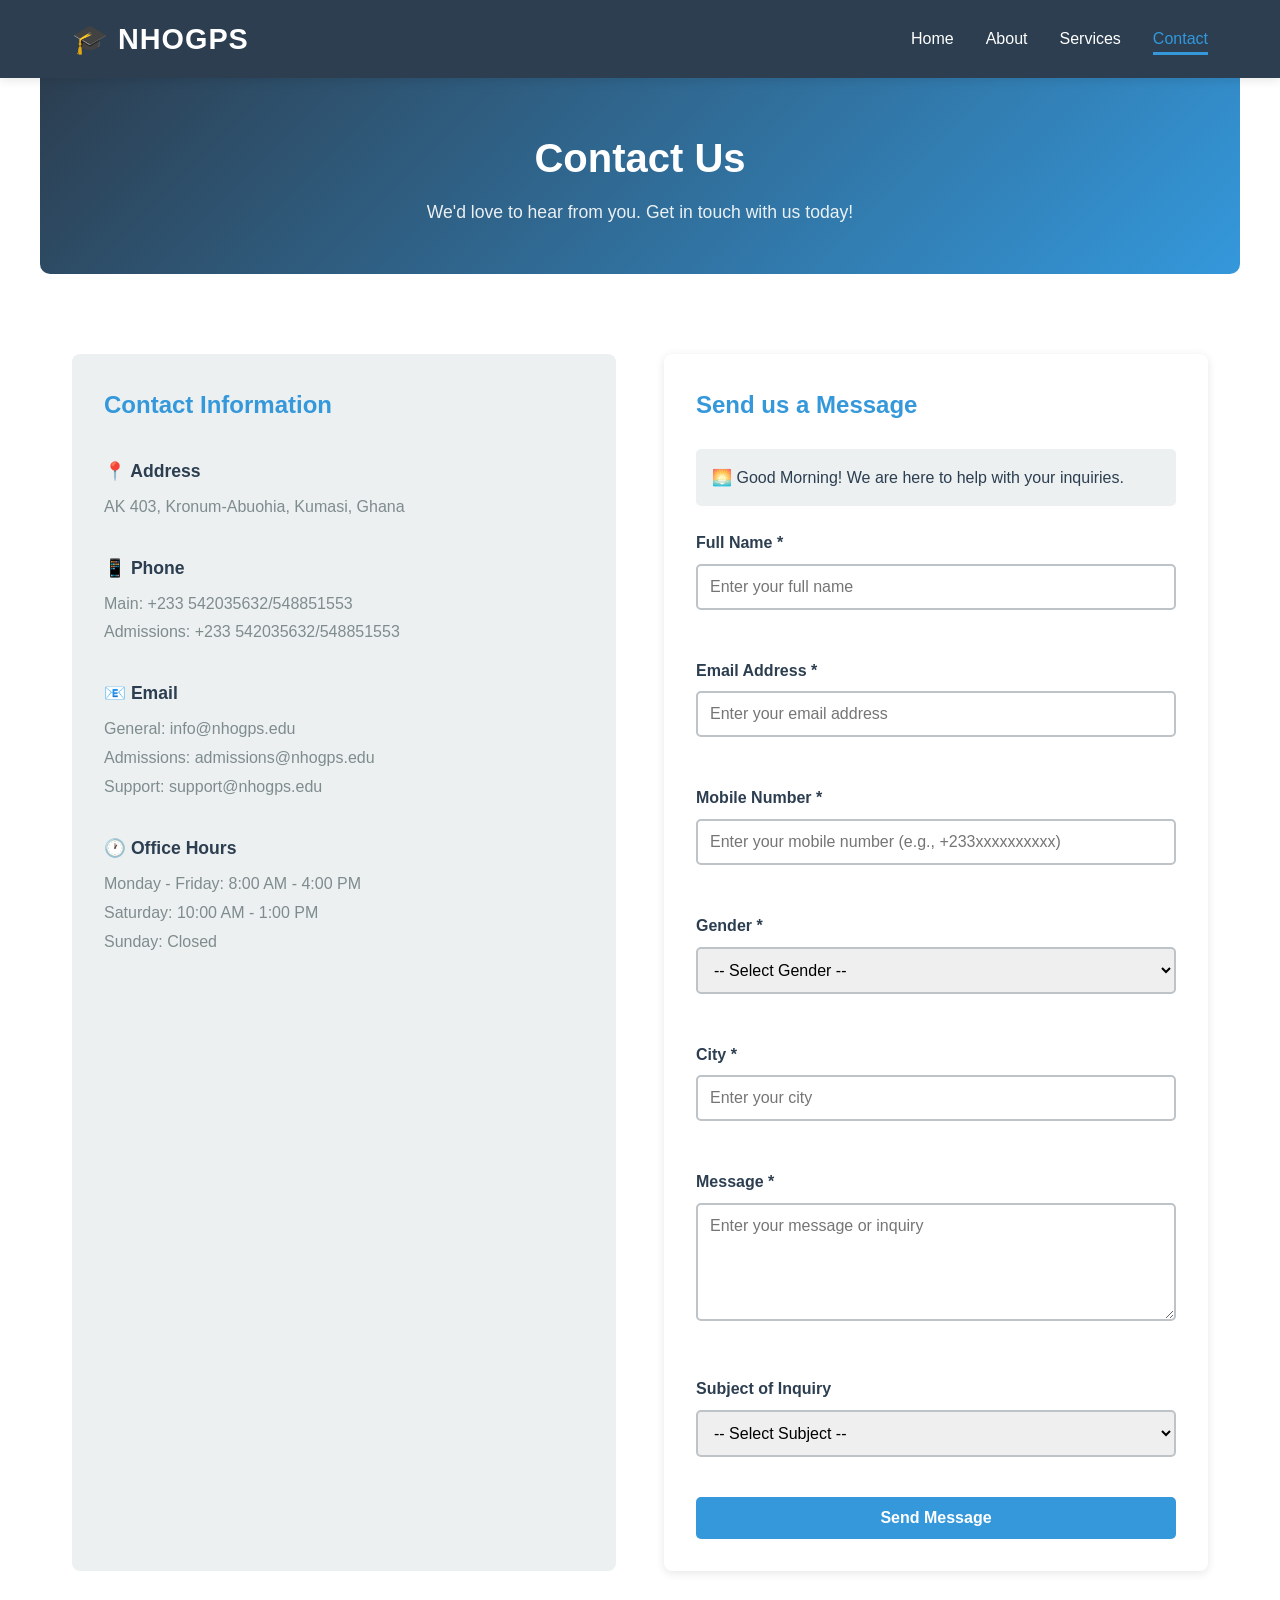
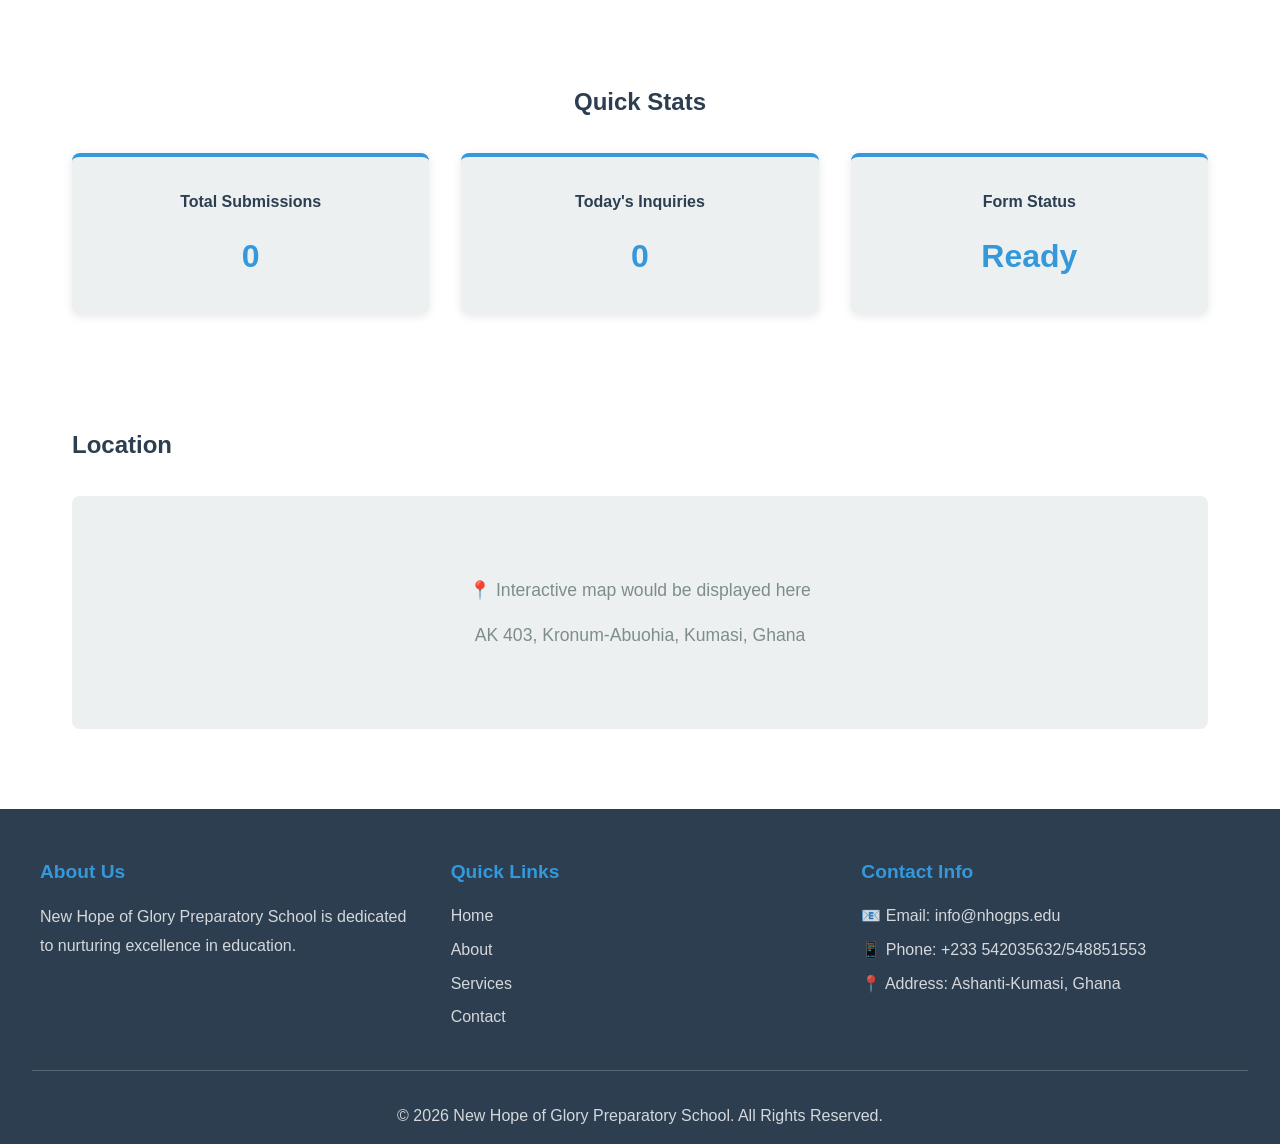
<file: contact.html>
<!DOCTYPE html>
<html lang="en">
<head>
    <meta charset="UTF-8">
    <meta name="viewport" content="width=device-width, initial-scale=1.0">
    <title>Contact - New Hope of Glory Preparatory School</title>
    <link rel="stylesheet" href="styles.css">
</head>
<body>
    <!-- Header Navigation -->
    <header class="header">
        <nav class="navbar">
            <div class="nav-container">
                <div class="logo">
                    <h1>🎓 NHOGPS</h1>
                </div>
                <ul class="nav-menu" id="navMenu">
                    <li class="nav-item">
                        <a href="index.html" class="nav-link">Home</a>
                    </li>
                    <li class="nav-item">
                        <a href="about.html" class="nav-link">About</a>
                    </li>
                    <li class="nav-item">
                        <a href="services.html" class="nav-link">Services</a>
                    </li>
                    <li class="nav-item">
                        <a href="contact.html" class="nav-link active">Contact</a>
                    </li>
                </ul>
                <div class="hamburger" id="hamburger">
                    <span></span>
                    <span></span>
                    <span></span>
                </div>
            </div>
        </nav>
    </header>

    <!-- Main Content -->
    <main>
        <!-- Page Header -->
        <section class="page-header">
            <h2>Contact Us</h2>
            <p>We'd love to hear from you. Get in touch with us today!</p>
        </section>

        <!-- Contact Information & Form -->
        <section class="contact-section">
            <div class="contact-container">
                <!-- Contact Info -->
                <article class="contact-info">
                    <h3>Contact Information</h3>
                    <div class="info-item">
                        <h4>📍 Address</h4>
                        <p>AK 403, Kronum-Abuohia, Kumasi, Ghana</p>
                    </div>
                    <div class="info-item">
                        <h4>📱 Phone</h4>
                        <p>Main: +233 542035632/548851553 <br>
                        Admissions: +233 542035632/548851553 </p>
                    </div>
                    <div class="info-item">
                        <h4>📧 Email</h4>
                        <p>General: info@nhogps.edu<br>
                        Admissions: admissions@nhogps.edu<br>
                        Support: support@nhogps.edu</p>
                    </div>
                    <div class="info-item">
                        <h4>🕐 Office Hours</h4>
                        <p>Monday - Friday: 8:00 AM - 4:00 PM<br>
                        Saturday: 10:00 AM - 1:00 PM<br>
                        Sunday: Closed</p>
                    </div>
                </article>

                <!-- Contact Form -->
                <article class="contact-form-container">
                    <h3>Send us a Message</h3>
                    <p id="greetingMessage" class="greeting-message"></p>
                    
                    <form id="contactForm" class="contact-form" novalidate>
                        <!-- Name Field -->
                        <div class="form-group">
                            <label for="name">Full Name *</label>
                            <input 
                                type="text" 
                                id="name" 
                                name="name" 
                                placeholder="Enter your full name"
                                required
                            >
                            <span class="error-message" id="nameError"></span>
                        </div>

                        <!-- Email Field -->
                        <div class="form-group">
                            <label for="email">Email Address *</label>
                            <input 
                                type="email" 
                                id="email" 
                                name="email" 
                                placeholder="Enter your email address"
                                required
                            >
                            <span class="error-message" id="emailError"></span>
                        </div>

                        <!-- Mobile Number Field -->
                        <div class="form-group">
                            <label for="mobile">Mobile Number *</label>
                            <input 
                                type="tel" 
                                id="mobile" 
                                name="mobile" 
                                placeholder="Enter your mobile number (e.g., +233xxxxxxxxxx)"
                                required
                            >
                            <span class="error-message" id="mobileError"></span>
                        </div>

                        <!-- Gender Field -->
                        <div class="form-group">
                            <label for="gender">Gender *</label>
                            <select id="gender" name="gender" required>
                                <option value="">-- Select Gender --</option>
                                <option value="Male">Male</option>
                                <option value="Female">Female</option>
                                <option value="Other">Other</option>
                                <option value="Prefer not to say">Prefer not to say</option>
                            </select>
                            <span class="error-message" id="genderError"></span>
                        </div>

                        <!-- City Field -->
                        <div class="form-group">
                            <label for="city">City *</label>
                            <input 
                                type="text" 
                                id="city" 
                                name="city" 
                                placeholder="Enter your city"
                                required
                            >
                            <span class="error-message" id="cityError"></span>
                        </div>

                        <!-- Message Field -->
                        <div class="form-group">
                            <label for="message">Message *</label>
                            <textarea 
                                id="message" 
                                name="message" 
                                rows="5" 
                                placeholder="Enter your message or inquiry"
                                required
                            ></textarea>
                            <span class="error-message" id="messageError"></span>
                        </div>

                        <!-- Subject Inquiry (Interactive Feature) -->
                        <div class="form-group">
                            <label for="subject">Subject of Inquiry</label>
                            <select id="subject" name="subject">
                                <option value="">-- Select Subject --</option>
                                <option value="Admissions">School Admissions</option>
                                <option value="Programs">Academic Programs</option>
                                <option value="Fees">Tuition & Fees</option>
                                <option value="Facilities">Facilities Tour</option>
                                <option value="Events">Events & Activities</option>
                                <option value="General">General Inquiry</option>
                                <option value="Complaint">Complaint/Feedback</option>
                            </select>
                        </div>

                        <!-- Submit Button -->
                        <button type="submit" class="submit-btn">Send Message</button>
                    </form>

                    <!-- Success Message -->
                    <div id="successMessage" class="success-message" style="display: none;">
                        <h4>✓ Message Sent Successfully!</h4>
                        <p id="successText"></p>
                    </div>
                </article>
            </div>
        </section>

        <!-- Recent Submissions List (Interactive Feature) -->
        <section class="submissions-list">
            <h3>Quick Stats</h3>
            <article class="stats-cards">
                <div class="stat-card">
                    <h4>Total Submissions</h4>
                    <p id="totalSubmissions">0</p>
                </div>
                <div class="stat-card">
                    <h4>Today's Inquiries</h4>
                    <p id="todaySubmissions">0</p>
                </div>
                <div class="stat-card">
                    <h4>Form Status</h4>
                    <p id="formStatus">Ready</p>
                </div>
            </article>
        </section>

        <!-- Map Placeholder -->
        <section class="map-section">
            <h3>Location</h3>
            <div class="map-placeholder">
                <p>📍 Interactive map would be displayed here</p>
                <p>AK 403, Kronum-Abuohia, Kumasi, Ghana</p>
            </div>
        </section>
    </main>

    <!-- Footer -->
    <footer class="footer">
        <div class="footer-content">
            <article class="footer-section">
                <h4>About Us</h4>
                <p>New Hope of Glory Preparatory School is dedicated to nurturing excellence in education.</p>
            </article>
            <article class="footer-section">
                <h4>Quick Links</h4>
                <ul>
                    <li><a href="index.html">Home</a></li>
                    <li><a href="about.html">About</a></li>
                    <li><a href="services.html">Services</a></li>
                    <li><a href="contact.html">Contact</a></li>
                </ul>
            </article>
            <article class="footer-section">
                <h4>Contact Info</h4>
                <ul>
                    <li>📧 Email: info@nhogps.edu</li>
                    <li>📱 Phone: +233 542035632/548851553 </li>
                    <li>📍 Address: Ashanti-Kumasi, Ghana</li>
                </ul>
            </article>
        </div>
        <div class="footer-bottom">
            <p>&copy; 2026 New Hope of Glory Preparatory School. All Rights Reserved.</p>
        </div>
    </footer>

    <script src="script.js"></script>
</body>
</html>
</file>
<file: styles.css>
/* ========================================
   GENERAL STYLES & VARIABLES
   ======================================== */

:root {
    --primary-color: #2c3e50;
    --secondary-color: #3498db;
    --accent-color: #e74c3c;
    --success-color: #27ae60;
    --warning-color: #f39c12;
    --light-bg: #ecf0f1;
    --text-color: #2c3e50;
    --text-light: #7f8c8d;
    --border-color: #bdc3c7;
    --shadow: 0 2px 10px rgba(0, 0, 0, 0.1);
    --transition: all 0.3s ease;
}

* {
    margin: 0;
    padding: 0;
    box-sizing: border-box;
}

html {
    scroll-behavior: smooth;
}

body {
    font-family: 'Segoe UI', Tahoma, Geneva, Verdana, sans-serif;
    line-height: 1.6;
    color: var(--text-color);
    background-color: #ffffff;
}

/* ========================================
   HEADER & NAVIGATION
   ======================================== */

.header {
    position: sticky;
    top: 0;
    z-index: 100;
    background-color: var(--primary-color);
    box-shadow: var(--shadow);
}

.navbar {
    padding: 0;
}

.nav-container {
    max-width: 1200px;
    margin: 0 auto;
    display: flex;
    justify-content: space-between;
    align-items: center;
    padding: 1rem 2rem;
}

.logo h1 {
    color: white;
    font-size: 1.8rem;
    font-weight: bold;
    letter-spacing: 1px;
}

.nav-menu {
    display: flex;
    list-style: none;
    gap: 2rem;
    flex-wrap: wrap;
}

.nav-item {
    position: relative;
}

.nav-link {
    color: white;
    text-decoration: none;
    font-weight: 500;
    transition: var(--transition);
    position: relative;
    padding-bottom: 0.5rem;
}

.nav-link:hover,
.nav-link.active {
    color: var(--secondary-color);
}

.nav-link.active::after {
    content: '';
    position: absolute;
    bottom: 0;
    left: 0;
    right: 0;
    height: 3px;
    background-color: var(--secondary-color);
}

.hamburger {
    display: none;
    flex-direction: column;
    cursor: pointer;
}

.hamburger span {
    width: 25px;
    height: 3px;
    background-color: white;
    margin: 5px 0;
    transition: var(--transition);
}

/* ========================================
   HERO SECTION
   ======================================== */

.hero {
    display: grid;
    grid-template-columns: 1fr 1fr;
    align-items: center;
    gap: 3rem;
    max-width: 1200px;
    margin: 0 auto;
    padding: 4rem 2rem;
    background: linear-gradient(135deg, var(--primary-color) 0%, var(--secondary-color) 100%);
    color: white;
    min-height: 500px;
}

.hero-content h2 {
    font-size: 2.5rem;
    margin-bottom: 1rem;
    font-weight: bold;
}

.hero-content p {
    font-size: 1.2rem;
    margin-bottom: 2rem;
    opacity: 0.95;
}

.hero-image {
    width: 100%;
    max-height: 400px;
    object-fit: cover;
    border-radius: 10px;
    box-shadow: 0 10px 30px rgba(0, 0, 0, 0.3);
}

/* ========================================
   BUTTONS & CTAs
   ======================================== */

.cta-button {
    display: inline-block;
    padding: 0.75rem 2rem;
    background-color: var(--secondary-color);
    color: white;
    text-decoration: none;
    border-radius: 5px;
    font-weight: 600;
    transition: var(--transition);
    border: 2px solid var(--secondary-color);
}

.cta-button:hover {
    background-color: transparent;
    color: var(--secondary-color);
    transform: translateY(-2px);
}

.cta-button.primary {
    background-color: var(--accent-color);
    border-color: var(--accent-color);
}

.cta-button.primary:hover {
    color: var(--accent-color);
}

/* ========================================
   FEATURES SECTION
   ======================================== */

.features {
    max-width: 1200px;
    margin: 3rem auto;
    padding: 2rem;
}

.features h2 {
    text-align: center;
    font-size: 2rem;
    margin-bottom: 3rem;
    color: var(--primary-color);
}

.feature-grid {
    display: grid;
    grid-template-columns: repeat(auto-fit, minmax(250px, 1fr));
    gap: 2rem;
}

.feature-card {
    background-color: var(--light-bg);
    padding: 2rem;
    border-radius: 8px;
    text-align: center;
    box-shadow: var(--shadow);
    transition: var(--transition);
}

.feature-card:hover {
    transform: translateY(-10px);
    box-shadow: 0 10px 25px rgba(0, 0, 0, 0.15);
}

.feature-card h3 {
    font-size: 1.5rem;
    color: var(--secondary-color);
    margin-bottom: 1rem;
}

.feature-card p {
    color: var(--text-light);
    line-height: 1.8;
}

/* ========================================
   STATS SECTION
   ======================================== */

.stats {
    background-color: var(--primary-color);
    color: white;
    padding: 3rem 2rem;
    text-align: center;
}

.stats h2 {
    font-size: 2rem;
    margin-bottom: 2rem;
}

.stats-grid {
    display: grid;
    grid-template-columns: repeat(auto-fit, minmax(200px, 1fr));
    gap: 2rem;
    max-width: 1200px;
    margin: 0 auto;
}

.stat-item h3 {
    font-size: 2.5rem;
    font-weight: bold;
    color: var(--secondary-color);
    margin-bottom: 0.5rem;
}

.stat-item p {
    font-size: 1.1rem;
}

/* ========================================
   CTA SECTION
   ======================================== */

.cta {
    background-color: var(--light-bg);
    padding: 3rem 2rem;
    text-align: center;
    max-width: 1200px;
    margin: 3rem auto;
    border-radius: 10px;
}

.cta h2 {
    font-size: 2rem;
    margin-bottom: 1rem;
    color: var(--primary-color);
}

.cta p {
    font-size: 1.1rem;
    color: var(--text-light);
    margin-bottom: 2rem;
}

/* ========================================
   FOOTER
   ======================================== */

.footer {
    background-color: var(--primary-color);
    color: white;
    padding: 3rem 2rem 1rem;
    margin-top: 3rem;
}

.footer-content {
    display: grid;
    grid-template-columns: repeat(auto-fit, minmax(250px, 1fr));
    gap: 2rem;
    max-width: 1200px;
    margin: 0 auto 2rem;
}

.footer-section h4 {
    font-size: 1.2rem;
    margin-bottom: 1rem;
    color: var(--secondary-color);
}

.footer-section p {
    line-height: 1.8;
    color: rgba(255, 255, 255, 0.8);
}

.footer-section ul {
    list-style: none;
}

.footer-section ul li {
    margin-bottom: 0.5rem;
    color: rgba(255, 255, 255, 0.8);
}

.footer-section ul li a {
    color: rgba(255, 255, 255, 0.8);
    text-decoration: none;
    transition: var(--transition);
}

.footer-section ul li a:hover {
    color: var(--secondary-color);
}

.footer-bottom {
    text-align: center;
    padding-top: 2rem;
    border-top: 1px solid rgba(255, 255, 255, 0.2);
    color: rgba(255, 255, 255, 0.8);
}

/* ========================================
   PAGE HEADER
   ======================================== */

.page-header {
    background: linear-gradient(135deg, var(--primary-color) 0%, var(--secondary-color) 100%);
    color: white;
    padding: 3rem 2rem;
    text-align: center;
    max-width: 1200px;
    margin: 0 auto;
    border-radius: 0 0 10px 10px;
}

.page-header h2 {
    font-size: 2.5rem;
    margin-bottom: 0.5rem;
}

.page-header p {
    font-size: 1.1rem;
    opacity: 0.9;
}

/* ========================================
   ABOUT PAGE SECTIONS
   ======================================== */

.mission-vision {
    max-width: 1200px;
    margin: 3rem auto;
    padding: 2rem;
}

.mission-vision-grid {
    display: grid;
    grid-template-columns: repeat(auto-fit, minmax(300px, 1fr));
    gap: 2rem;
}

.mission-card,
.vision-card {
    background-color: var(--light-bg);
    padding: 2rem;
    border-radius: 8px;
    border-left: 4px solid var(--secondary-color);
    box-shadow: var(--shadow);
}

.mission-card h3,
.vision-card h3 {
    color: var(--secondary-color);
    font-size: 1.5rem;
    margin-bottom: 1rem;
}

.values {
    max-width: 1200px;
    margin: 3rem auto;
    padding: 2rem;
}

.values h2 {
    text-align: center;
    font-size: 2rem;
    color: var(--primary-color);
    margin-bottom: 2rem;
}

.values-grid {
    display: grid;
    grid-template-columns: repeat(auto-fit, minmax(280px, 1fr));
    gap: 2rem;
}

.value-item {
    background-color: var(--light-bg);
    padding: 2rem;
    border-radius: 8px;
    box-shadow: var(--shadow);
    transition: var(--transition);
}

.value-item:hover {
    transform: translateY(-5px);
    box-shadow: 0 8px 20px rgba(0, 0, 0, 0.15);
}

.value-item h4 {
    color: var(--secondary-color);
    font-size: 1.3rem;
    margin-bottom: 1rem;
}

/* ========================================
   HISTORY SECTION
   ======================================== */

.history {
    max-width: 1200px;
    margin: 3rem auto;
    padding: 2rem;
    background-color: var(--light-bg);
    border-radius: 8px;
}

.history h2 {
    color: var(--primary-color);
    font-size: 2rem;
    margin-bottom: 2rem;
}

.history-content p {
    margin-bottom: 1.5rem;
    line-height: 1.9;
    color: var(--text-light);
}

/* ========================================
   LEADERSHIP SECTION
   ======================================== */

.leadership {
    max-width: 1200px;
    margin: 3rem auto;
    padding: 2rem;
}

.leadership h2 {
    text-align: center;
    font-size: 2rem;
    color: var(--primary-color);
    margin-bottom: 3rem;
}

.leadership-grid {
    display: grid;
    grid-template-columns: repeat(auto-fit, minmax(250px, 1fr));
    gap: 2rem;
}

.team-member {
    text-align: center;
    background-color: var(--light-bg);
    padding: 2rem;
    border-radius: 8px;
    box-shadow: var(--shadow);
    transition: var(--transition);
}

.team-member:hover {
    transform: translateY(-10px);
    box-shadow: 0 10px 25px rgba(0, 0, 0, 0.15);
}

.team-member img {
    width: 150px;
    height: 150px;
    border-radius: 50%;
    object-fit: cover;
    margin-bottom: 1rem;
    border: 3px solid var(--secondary-color);
}

.team-member h4 {
    font-size: 1.3rem;
    color: var(--primary-color);
    margin-bottom: 0.5rem;
}

.team-member .position {
    color: var(--secondary-color);
    font-weight: 600;
    margin-bottom: 1rem;
}

.team-member p {
    color: var(--text-light);
    font-size: 0.95rem;
}

/* ========================================
   ACHIEVEMENTS TABLE
   ======================================== */

.achievements {
    max-width: 1200px;
    margin: 3rem auto;
    padding: 2rem;
}

.achievements h2 {
    text-align: center;
    font-size: 2rem;
    color: var(--primary-color);
    margin-bottom: 2rem;
}

.table-container {
    overflow-x: auto;
    border-radius: 8px;
    box-shadow: var(--shadow);
}

.achievements-table,
.pricing-table {
    width: 100%;
    border-collapse: collapse;
    background-color: white;
}

.achievements-table thead,
.pricing-table thead {
    background-color: var(--primary-color);
    color: white;
}

.achievements-table th,
.pricing-table th {
    padding: 1.2rem;
    text-align: left;
    font-weight: 600;
}

.achievements-table td,
.pricing-table td {
    padding: 1rem 1.2rem;
    border-bottom: 1px solid var(--border-color);
}

.achievements-table tbody tr:hover,
.pricing-table tbody tr:hover {
    background-color: var(--light-bg);
}

/* ========================================
   SERVICES PAGE
   ======================================== */

.programs {
    max-width: 1200px;
    margin: 3rem auto;
    padding: 2rem;
}

.programs h2 {
    text-align: center;
    font-size: 2rem;
    color: var(--primary-color);
    margin-bottom: 3rem;
}

.programs-grid {
    display: grid;
    grid-template-columns: repeat(auto-fit, minmax(300px, 1fr));
    gap: 2rem;
}

.program-card {
    background-color: white;
    border-radius: 8px;
    overflow: hidden;
    box-shadow: var(--shadow);
    transition: var(--transition);
}

.program-card:hover {
    transform: translateY(-15px);
    box-shadow: 0 15px 30px rgba(0, 0, 0, 0.2);
}

.program-card h3 {
    padding: 1.5rem 1.5rem 0;
    color: var(--secondary-color);
    font-size: 1.3rem;
}

.program-card img {
    width: 100%;
    height: 200px;
    object-fit: cover;
}

.program-card p {
    padding: 0 1.5rem;
    color: var(--text-light);
    margin: 1rem 0;
}

.program-card ul {
    list-style-position: inside;
    padding: 0 1.5rem 1.5rem;
    color: var(--text-color);
}

.program-card ul li {
    margin: 0.5rem 0;
}

.support-services {
    max-width: 1200px;
    margin: 3rem auto;
    padding: 2rem;
}

.support-services h2 {
    text-align: center;
    font-size: 2rem;
    color: var(--primary-color);
    margin-bottom: 2rem;
}

.services-grid {
    display: grid;
    grid-template-columns: repeat(auto-fit, minmax(250px, 1fr));
    gap: 2rem;
}

.service-item {
    background-color: var(--light-bg);
    padding: 2rem;
    border-radius: 8px;
    text-align: center;
    box-shadow: var(--shadow);
    transition: var(--transition);
}

.service-item:hover {
    background-color: var(--secondary-color);
    color: white;
}

.service-item h4 {
    color: var(--secondary-color);
    font-size: 1.2rem;
    margin-bottom: 1rem;
}

.service-item:hover h4 {
    color: white;
}

/* ========================================
   ACTIVITIES SECTION
   ======================================== */

.activities {
    max-width: 1200px;
    margin: 3rem auto;
    padding: 2rem;
}

.activities h2 {
    text-align: center;
    font-size: 2rem;
    color: var(--primary-color);
    margin-bottom: 2rem;
}

.activities-grid {
    display: grid;
    grid-template-columns: repeat(auto-fit, minmax(250px, 1fr));
    gap: 2rem;
}

.activity-card {
    background-color: var(--light-bg);
    padding: 1.5rem;
    border-radius: 8px;
    box-shadow: var(--shadow);
}

.activity-card h3 {
    color: var(--secondary-color);
    font-size: 1.2rem;
    margin-bottom: 1rem;
}

.activity-card ul {
    list-style: none;
    padding-left: 0;
}

.activity-card ul li {
    padding: 0.5rem 0;
    border-bottom: 1px solid var(--border-color);
    color: var(--text-color);
}

.activity-card ul li:last-child {
    border-bottom: none;
}

/* ========================================
   PRICING SECTION
   ======================================== */

.pricing {
    max-width: 1200px;
    margin: 3rem auto;
    padding: 2rem;
}

.pricing h2 {
    text-align: center;
    font-size: 2rem;
    color: var(--primary-color);
    margin-bottom: 2rem;
}

.pricing-note {
    text-align: center;
    color: var(--text-light);
    margin-top: 1.5rem;
    font-style: italic;
}

/* ========================================
   CONTACT PAGE SECTIONS
   ======================================== */

.contact-section {
    max-width: 1200px;
    margin: 3rem auto;
    padding: 2rem;
}

.contact-container {
    display: grid;
    grid-template-columns: 1fr 1fr;
    gap: 3rem;
}

.contact-info {
    background-color: var(--light-bg);
    padding: 2rem;
    border-radius: 8px;
}

.contact-info h3 {
    color: var(--secondary-color);
    font-size: 1.5rem;
    margin-bottom: 2rem;
}

.info-item {
    margin-bottom: 2rem;
}

.info-item h4 {
    color: var(--primary-color);
    font-size: 1.1rem;
    margin-bottom: 0.5rem;
}

.info-item p {
    color: var(--text-light);
    line-height: 1.8;
}

/* ========================================
   CONTACT FORM
   ======================================== */

.contact-form-container {
    background-color: white;
    padding: 2rem;
    border-radius: 8px;
    box-shadow: var(--shadow);
}

.contact-form-container h3 {
    color: var(--secondary-color);
    font-size: 1.5rem;
    margin-bottom: 1.5rem;
}

.greeting-message {
    background-color: var(--light-bg);
    padding: 1rem;
    border-radius: 5px;
    margin-bottom: 1.5rem;
    color: var(--primary-color);
    font-weight: 500;
    display: none;
}

.greeting-message.show {
    display: block;
}

.contact-form {
    display: flex;
    flex-direction: column;
}

.form-group {
    margin-bottom: 1.5rem;
    position: relative;
}

.form-group label {
    display: block;
    margin-bottom: 0.5rem;
    color: var(--primary-color);
    font-weight: 600;
}

.form-group input,
.form-group select,
.form-group textarea {
    width: 100%;
    padding: 0.75rem;
    border: 2px solid var(--border-color);
    border-radius: 5px;
    font-family: inherit;
    font-size: 1rem;
    transition: var(--transition);
}

.form-group input:focus,
.form-group select:focus,
.form-group textarea:focus {
    outline: none;
    border-color: var(--secondary-color);
    box-shadow: 0 0 0 3px rgba(52, 152, 219, 0.1);
}

.form-group input.error,
.form-group select.error,
.form-group textarea.error {
    border-color: var(--accent-color);
    background-color: rgba(231, 76, 60, 0.05);
}

.error-message {
    color: var(--accent-color);
    font-size: 0.85rem;
    margin-top: 0.3rem;
    display: block;
    min-height: 1.2rem;
}

.submit-btn {
    padding: 0.75rem 2rem;
    background-color: var(--secondary-color);
    color: white;
    border: none;
    border-radius: 5px;
    font-size: 1rem;
    font-weight: 600;
    cursor: pointer;
    transition: var(--transition);
    margin-top: 1rem;
}

.submit-btn:hover {
    background-color: var(--primary-color);
    transform: translateY(-2px);
    box-shadow: 0 5px 15px rgba(52, 152, 219, 0.3);
}

.submit-btn:active {
    transform: translateY(0);
}

.success-message {
    background-color: var(--success-color);
    color: white;
    padding: 1.5rem;
    border-radius: 5px;
    margin-top: 1.5rem;
    text-align: center;
    animation: slideIn 0.3s ease;
}

.success-message h4 {
    margin-bottom: 0.5rem;
    font-size: 1.2rem;
}

@keyframes slideIn {
    from {
        opacity: 0;
        transform: translateY(-10px);
    }
    to {
        opacity: 1;
        transform: translateY(0);
    }
}

/* ========================================
   SUBMISSIONS STATS
   ======================================== */

.submissions-list {
    max-width: 1200px;
    margin: 3rem auto;
    padding: 2rem;
}

.submissions-list h3 {
    text-align: center;
    color: var(--primary-color);
    font-size: 1.5rem;
    margin-bottom: 2rem;
}

.stats-cards {
    display: grid;
    grid-template-columns: repeat(auto-fit, minmax(200px, 1fr));
    gap: 2rem;
}

.stat-card {
    background-color: var(--light-bg);
    padding: 2rem;
    border-radius: 8px;
    text-align: center;
    box-shadow: var(--shadow);
    border-top: 4px solid var(--secondary-color);
}

.stat-card h4 {
    color: var(--primary-color);
    margin-bottom: 1rem;
}

.stat-card p {
    font-size: 2rem;
    font-weight: bold;
    color: var(--secondary-color);
}

/* ========================================
   MAP SECTION
   ======================================== */

.map-section {
    max-width: 1200px;
    margin: 3rem auto;
    padding: 2rem;
}

.map-section h3 {
    color: var(--primary-color);
    font-size: 1.5rem;
    margin-bottom: 2rem;
}

.map-placeholder {
    background-color: var(--light-bg);
    padding: 4rem 2rem;
    border-radius: 8px;
    text-align: center;
    color: var(--text-light);
}

.map-placeholder p {
    font-size: 1.1rem;
    margin: 1rem 0;
}

/* ========================================
   MOBILE RESPONSIVE DESIGN
   ======================================== */

/* Tablet Devices (768px - 1024px) */
@media (max-width: 1024px) {
    .nav-menu {
        gap: 1.5rem;
    }

    .hero {
        grid-template-columns: 1fr;
        padding: 3rem 2rem;
    }

    .hero-content h2 {
        font-size: 2rem;
    }

    .contact-container {
        grid-template-columns: 1fr;
        gap: 2rem;
    }

    .feature-grid,
    .programs-grid,
    .values-grid,
    .services-grid,
    .activities-grid {
        grid-template-columns: repeat(2, 1fr);
    }
}

/* Mobile Devices (max-width: 768px) */
@media (max-width: 768px) {
    /* Navigation */
    .hamburger {
        display: flex;
    }

    .nav-menu {
        position: fixed;
        left: -100%;
        top: 70px;
        flex-direction: column;
        background-color: var(--primary-color);
        width: 100%;
        text-align: center;
        transition: 0.3s;
        gap: 0;
        padding: 2rem 0;
    }

    .nav-menu.active {
        left: 0;
    }

    .nav-item {
        padding: 1rem 0;
        border-bottom: 1px solid rgba(255, 255, 255, 0.1);
    }

    /* Hero Section */
    .hero {
        grid-template-columns: 1fr;
        min-height: auto;
        padding: 2rem 1rem;
    }

    .hero-content h2 {
        font-size: 1.8rem;
    }

    .hero-content p {
        font-size: 1rem;
    }

    .hero-image {
        max-height: 300px;
    }

    /* Page Header */
    .page-header {
        padding: 2rem 1rem;
    }

    .page-header h2 {
        font-size: 1.8rem;
    }

    .page-header p {
        font-size: 1rem;
    }

    /* Typography */
    h1 {
        font-size: 1.5rem;
    }

    h2 {
        font-size: 1.5rem;
    }

    h3 {
        font-size: 1.2rem;
    }

    /* Sections */
    .features,
    .programs,
    .values,
    .leadership,
    .achievements,
    .contact-section,
    .submissions-list,
    .map-section {
        padding: 1.5rem;
        margin: 2rem auto;
    }

    /* Grids */
    .feature-grid,
    .programs-grid,
    .values-grid,
    .services-grid,
    .activities-grid,
    .stats-grid,
    .leadership-grid,
    .stats-cards {
        grid-template-columns: 1fr;
    }

    .mission-vision-grid {
        grid-template-columns: 1fr;
    }

    .contact-container {
        grid-template-columns: 1fr;
        gap: 1.5rem;
    }

    /* Contact Form */
    .contact-form-container,
    .contact-info {
        padding: 1.5rem;
    }

    /* Footer */
    .footer-content {
        grid-template-columns: 1fr;
        gap: 1.5rem;
    }

    .footer {
        padding: 2rem 1rem 1rem;
    }

    /* CTA Button */
    .cta-button {
        padding: 0.6rem 1.5rem;
        font-size: 0.95rem;
    }

    /* Table */
    .table-container {
        overflow-x: auto;
    }

    .achievements-table,
    .pricing-table {
        font-size: 0.9rem;
    }

    .achievements-table th,
    .pricing-table th,
    .achievements-table td,
    .pricing-table td {
        padding: 0.75rem 0.5rem;
    }
}

/* Small Mobile Devices (max-width: 480px) */
@media (max-width: 480px) {
    .nav-container {
        padding: 0.75rem 1rem;
    }

    .logo h1 {
        font-size: 1.4rem;
    }

    .hero-content h2 {
        font-size: 1.5rem;
    }

    .features,
    .programs,
    .values,
    .leadership,
    .achievements,
    .contact-section,
    .submissions-list,
    .map-section {
        padding: 1rem;
        margin: 1.5rem auto;
    }

    .page-header {
        padding: 1.5rem 1rem;
    }

    .page-header h2 {
        font-size: 1.5rem;
    }

    .feature-card,
    .program-card,
    .value-item,
    .team-member,
    .service-item,
    .activity-card,
    .stat-card,
    .contact-info,
    .contact-form-container {
        padding: 1rem;
    }

    .team-member img {
        width: 100px;
        height: 100px;
    }

    .cta-button {
        padding: 0.6rem 1.2rem;
        font-size: 0.9rem;
    }

    .submit-btn {
        padding: 0.6rem 1rem;
        font-size: 0.95rem;
    }

    .form-group input,
    .form-group select,
    .form-group textarea {
        padding: 0.6rem;
        font-size: 1rem;
    }

    .stats h2,
    .cta h2,
    .achievements h2,
    .programs h2,
    .values h2,
    .contact-section h2 {
        font-size: 1.5rem;
    }
}

/* ========================================
   ACCESSIBILITY
   ======================================== */

@media (prefers-reduced-motion: reduce) {
    * {
        animation-duration: 0.01ms !important;
        animation-iteration-count: 1 !important;
        transition-duration: 0.01ms !important;
        scroll-behavior: auto !important;
    }
}

/* Focus visible for keyboard navigation */
a:focus-visible,
button:focus-visible,
input:focus-visible,
select:focus-visible,
textarea:focus-visible {
    outline: 3px solid var(--secondary-color);
    outline-offset: 2px;
}

/* Print Styles */
@media print {
    .header,
    .footer,
    .hamburger,
    .cta-button {
        display: none;
    }

    body {
        background-color: white;
        color: black;
    }

    table {
        border-collapse: collapse;
    }
}
</file>
